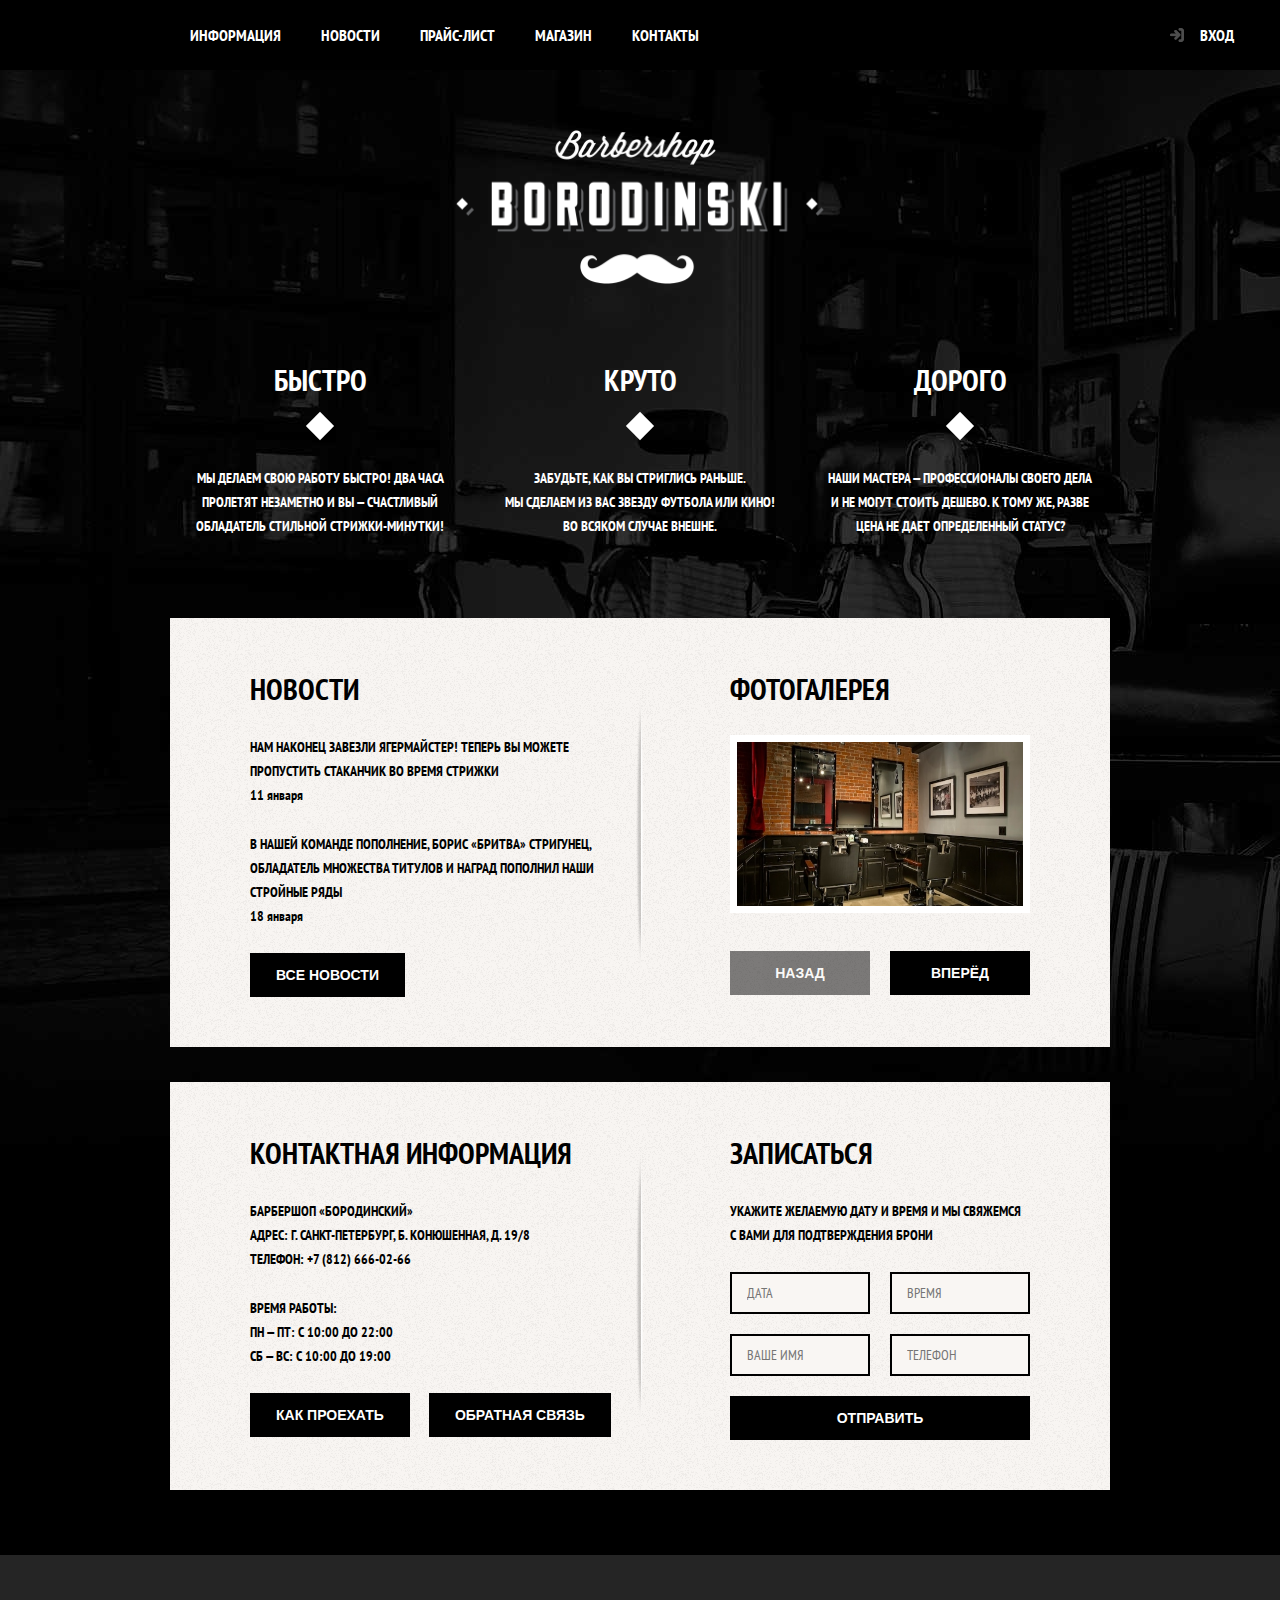
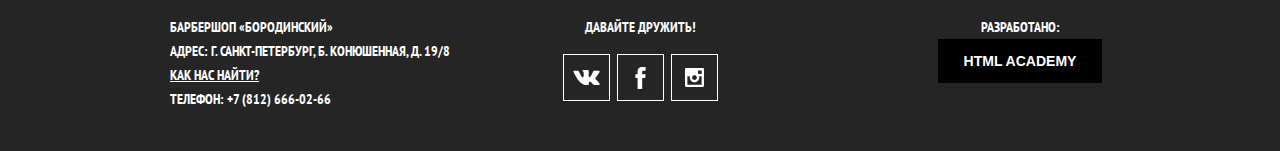
<file: index.html>
<!DOCTYPE html>
<html lang="ru">
  <head>
    <meta charset="utf-8">
    <link rel="stylesheet" href="css/style.css">
    <link rel="stylesheet" href="css/fotorama.css">
    <link rel="stylesheet" href="https://cdnjs.cloudflare.com/ajax/libs/animate.css/4.1.1/animate.min.css">
    <link rel="preconnect" href="https://fonts.googleapis.com">
    <link rel="preconnect" href="https://fonts.gstatic.com" crossorigin>
    <link href="https://fonts.googleapis.com/css2?family=PT+Sans+Narrow:wght@400;700&display=swap" rel="stylesheet">
    <title>Барбершоп «Бородинский»</title>
  </head>
  <body>
    <header class="main-header">
      <div class="container clearfix">
        <nav class="main-navigation">
          <ul>
            <li>
              <a href="/info.html">Информация</a>
            </li>
            <li>
              <a href="/news.html">Новости</a>
            </li>
            <li>
              <a href="price.html">Прайс-лист</a>
            </li>
            <li>
              <a href="catalog.html">Магазин</a>
            </li>
            <li>
              <a href="/contacts.html">Контакты</a>
            </li>
          </ul>
        </nav>
        <div class="user-block">
          <a class="login" href="#">Вход</a>
        </div>
      </div>
    </header>
    <main class="container">
      <div class="index-logo">
        <img src="img/index-logo.png" width="368" height="204" alt="Барбершоп «Бородинский»">
      </div>
      <section class="features clearfix">
        <div class="features-item">
          <b class="features-name">Быстро</b>
          <p>Мы делаем свою работу быстро! Два часа пролетят незаметно и вы — счастливый обладатель стильной стрижки-минутки!</p>
        </div>
        <div class="features-item">
          <b class="features-name">Круто</b>
          <p>Забудьте, как вы стриглись раньше. Мы сделаем из вас звезду футбола или кино! Во всяком случае внешне.</p>
        </div>
        <div class="features-item">
          <b class="features-name">Дорого</b>
          <p>Наши мастера — профессионалы своего дела и не могут стоить дешево. К тому же, разве цена не дает определенный статус?</p>
        </div>
      </section>
      <div class="index-content clearfix">
        <div class="index-content-left">
          <h2 class="index-content-title">Новости</h2>
          <ul class="news-preview">
            <li>
              <p>Нам наконец завезли Ягермайстер! Теперь вы можете пропустить стаканчик во время стрижки</p>
              <time datetime="2016-01-11">11 января</time>
            </li>
            <li>
              <p>В нашей команде пополнение, Борис «Бритва» Стригунец, обладатель множества титулов и наград пополнил наши стройные ряды</p>
              <time datetime="2016-01-18">18 января</time>
            </li>
          </ul>
          <a class="btn" href="/news.html">Все новости</a>
        </div>
        <div class="index-content-right">
          <h2 class="index-content-title">Фотогалерея</h2>
          <div class="gallery">
            <figure class="gallery-content">
              <a href="#"><img src="/img/studio.jpg" width="286" height="164" alt=""></a>
              <a href="#"><img src="/img/pechenka_settings_big_v2.png" width="286" height="164" alt=""></a>
              <a href="#"><img src="/img/sofa.jpg" width="286" height="164" alt=""></a>
              <a href="#"><img src="/img/zzzz.jpg" width="286" height="164" alt=""></a>
            </figure>
            <!-- кнопки добавляются с помощью JS-->
          </div>
        </div>
      </div>
      <div class="index-content clearfix">
        <div class="index-content-left">
          <h2 class="index-content-title">Контактная информация</h2>
          <p>
            Барбершоп «Бородинский»<br>
            Адрес: г. Санкт-Петербург, Б. Конюшенная, д. 19/8<br>
            Телефон: +7 (812) 666-02-66
          </p>
          <p>
            Время работы:<br>
            пн — пт: с 10:00 до 22:00<br>
            сб — вс: с 10:00 до 19:00
          </p>
          <a class="btn js-open-map" href="#">Как проехать</a>
          <a class="btn" href="#">Обратная связь</a>
        </div>
        <div class="index-content-right">
          <h2 class="index-content-title">Записаться</h2>
          <p>Укажите желаемую дату и время и мы свяжемся с вами для подтверждения брони</p>
          <form class="appointment-form" action="https://echo.htmlacademy.ru" method="post">
            <input type="text" name="date" value="" placeholder="Дата">
            <input type="text" name="time" value="" placeholder="Время">
            <input type="text" name="name" value="" placeholder="Ваше имя">
            <input type="tel" name="phone" value="" placeholder="Телефон">
            <button class="btn" type="submit">Отправить</button>
          </form>
        </div>
      </div>
    </main>
    <footer class="main-footer">
      <div class="container clearfix">
         <section class="footer-contacts">
          Барбершоп «Бородинский»<br>
          Адрес: г. Санкт-Петербург, Б. Конюшенная, д. 19/8<br>
          <a href="https://maps.app.goo.gl/YSiiafoPaAowYmoL7" target="_blank">Как нас найти?</a><br>
          Телефон: +7 (812) 666-02-66
        </section>
        <section class="footer-social">
          <p><b>Давайте дружить!</b></p>
          <a class="social-btn social-btn-vk" href="https://vk.com/borodinskiy_vlg" target="_blank">Вконтакте</a>
          <a class="social-btn social-btn-fb" href="https://www.facebook.com/" target="_blank">Фейсбук</a>
          <a class="social-btn social-btn-inst" href="https://www.instagram.com/" target="_blank">Инстаграм</a>
        </section>
        <section class="footer-copyright">
          <b>Разработано:</b>
          <a class="btn" href="https://htmlacademy.ru">HTML Academy</a>
        </section>
      </div>
    </footer>
    <div class="modal-content">
      <button class="modal-content-close" type="button" title="Закрыть">Закрыть</button>
      <h2 class="modal-content-title">Личный кабинет</h2>
      <p>Введите свой логин и пароль.</p>
      <form class="login-form" action="https://echo.htmlacademy.ru" method="post">
        <input class="icon-user" type="text" name="login" placeholder="Логин">
        <input class="icon-password" type="password"  name="password" placeholder="Пароль">
        <label class="login-checkbox">
          <input type="checkbox" name="remember">
          <span class="checkbox-indicator"></span>
          Запомните меня
        </label>
        <a class="restore" href="#">Я забыл пароль!</a>
        <button class="btn" type="submit">Войти</button>
      </form>
    </div>
    <div class="modal-content-map">
      <button class="modal-content-close" type="button" title="Закрыть">Закрыть</button>
      <iframe src="https://www.google.com/maps/embed?pb=!1m18!1m12!1m3!1d1998.6036257198502!2d30.320472477838514!3d59.93871916209304!2m3!1f0!2f0!3f0!3m2!1i1024!2i768!4f13.1!3m3!1m2!1s0x4696310fca145cc1%3A0x42b32648d8238007!2z0JHQvtC70YzRiNCw0Y8g0JrQvtC90Y7RiNC10L3QvdCw0Y8g0YPQuy4sIDE5LzgsINCh0LDQvdC60YIt0J_QtdGC0LXRgNCx0YPRgNCzLCDQoNC-0YHRgdC40Y8sIDE5MTE4Ng!5e0!3m2!1sru!2sby!4v1704394586984!5m2!1sru!2sby" width="766" height="561" style="border:0;" allowfullscreen="" loading="lazy" referrerpolicy="no-referrer-when-downgrade"></iframe>
      <div id="yandex-map"></div>
    </div>
    <div class="modal-overlay"></div>
    <script src="/js/jquery.js"></script>
    <script src="/js/form.js"></script>
    <script src="/js/map.js"></script>
    <script src="/js/fotorama.js"></script>
    <script src="/js/fotogallery.js"></script>
  </body>
</html>
</file>
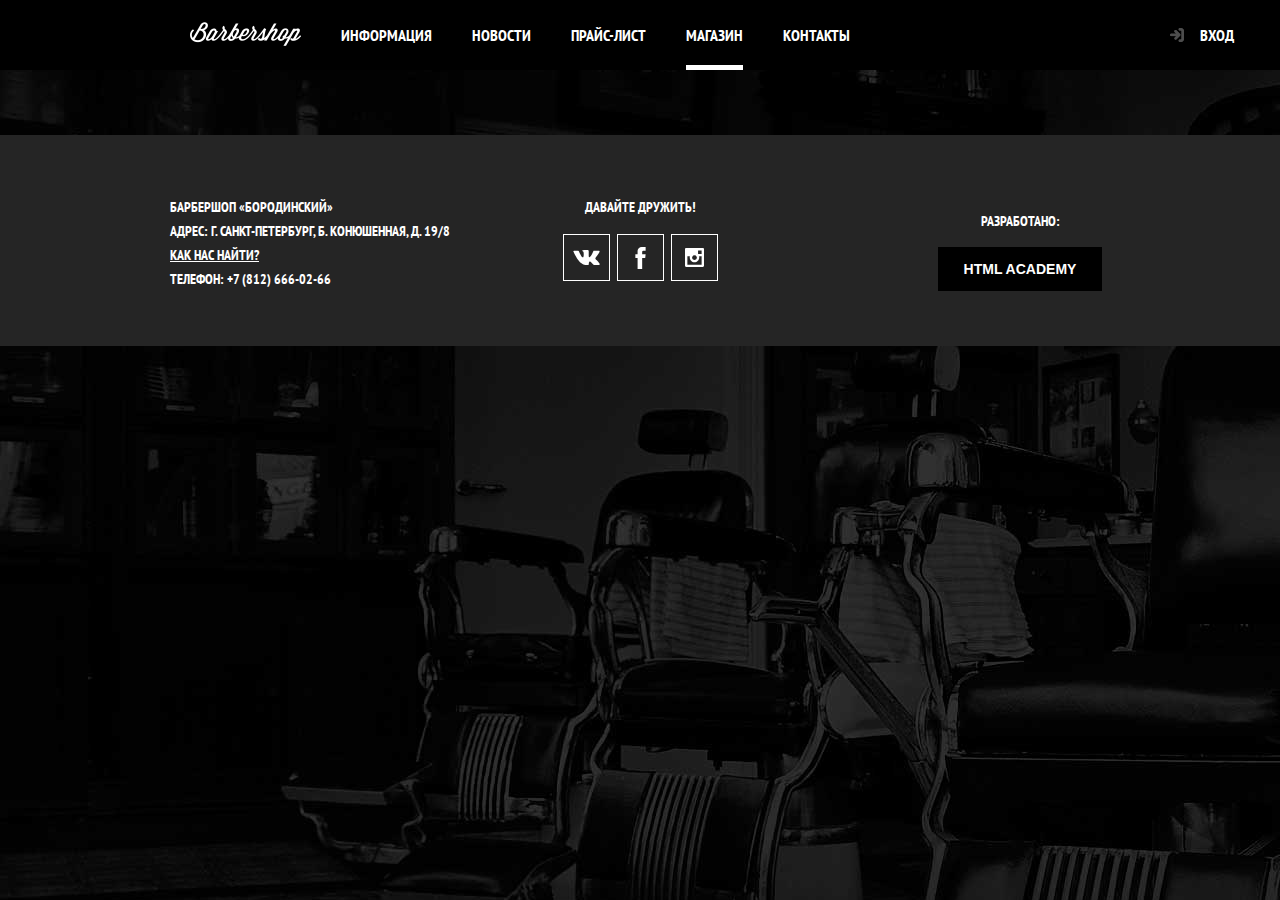
<file: catalog.html>
<!DOCTYPE html>
<html lang="ru">
  <head>
    <meta charset="utf-8">
    <link rel="stylesheet" href="css/style.css">
    <link rel="preconnect" href="https://fonts.googleapis.com">
    <link rel="preconnect" href="https://fonts.gstatic.com" crossorigin>
    <link href="https://fonts.googleapis.com/css2?family=PT+Sans+Narrow:wght@400;700&display=swap" rel="stylesheet">
    <title>Барбершоп «Бородинский»</title>
  </head>
  <body>
    <header class="main-header">
      <div class="container clearfix">
        <nav class="main-navigation">
            <a class="logo-inner" href="index.html">
                <img src="img/logo.png" width="111" height="24" alt="Барбершоп «Бородинский»">
            </a>
          <ul>
            <li>
              <a href="/info.html">Информация</a>
            </li>
            <li>
              <a href="/news.html">Новости</a>
            </li>
            <li>
              <a href="price.html">Прайс-лист</a>
            </li>
            <li class="active">
              <a>Магазин</a>
            </li>
            <li>
              <a href="/contacts.html">Контакты</a>
            </li>
          </ul>
        </nav>
        <div class="user-block">
          <a class="login" href="#">Вход</a>
        </div>
      </div>
    </header>
    <footer class="main-footer">
        <div class="container clearfix">
          <section class="footer-contacts">
            Барбершоп «Бородинский»<br>
            Адрес: г. Санкт-Петербург, Б. Конюшенная, д. 19/8<br>
            <a href="https://maps.app.goo.gl/YSiiafoPaAowYmoL7" target="_blank">Как нас найти?</a><br>
            Телефон: +7 (812) 666-02-66
          </section>
          <section class="footer-social">
            <p>Давайте дружить!</p>
            <a class="social-btn social-btn-vk" href="https://vk.com/borodinskiy_vlg" target="_blank">Вконтакте</a>
            <a class="social-btn social-btn-fb" href="https://www.facebook.com/" target="_blank">Фейсбук</a>
            <a class="social-btn social-btn-inst" href="https://www.instagram.com/" target="_blank">Инстаграм</a>
          </section>
          <section class="footer-copyright">
            <p>Разработано:</p>
            <a class="btn" href="https://htmlacademy.ru">HTML Academy</a>
          </section>
        </div>
    </footer>
    <div class="modal-content">
      <button class="modal-content-close" type="button" title="Закрыть">Закрыть</button>
      <h2 class="modal-content-title">Личный кабинет</h2>
      <p>Введите свой логин и пароль.</p>
      <form class="login-form" action="https://echo.htmlacademy.ru" method="post">
        <input class="icon-user" type="text" name="login" placeholder="Логин">
        <input class="icon-password" type="password"  name="password" placeholder="Пароль">
        <label class="login-checkbox">
          <input type="checkbox" name="remember">
          <span class="checkbox-indicator"></span>
          Запомните меня
        </label>
        <a class="restore" href="#">Я забыл пароль!</a>
        <button class="btn" type="submit">Войти</button>
      </form>
    </div>
    <div class="modal-overlay"></div>
    <script src="/js/form.js"></script>
  </body>
</html>
</file>
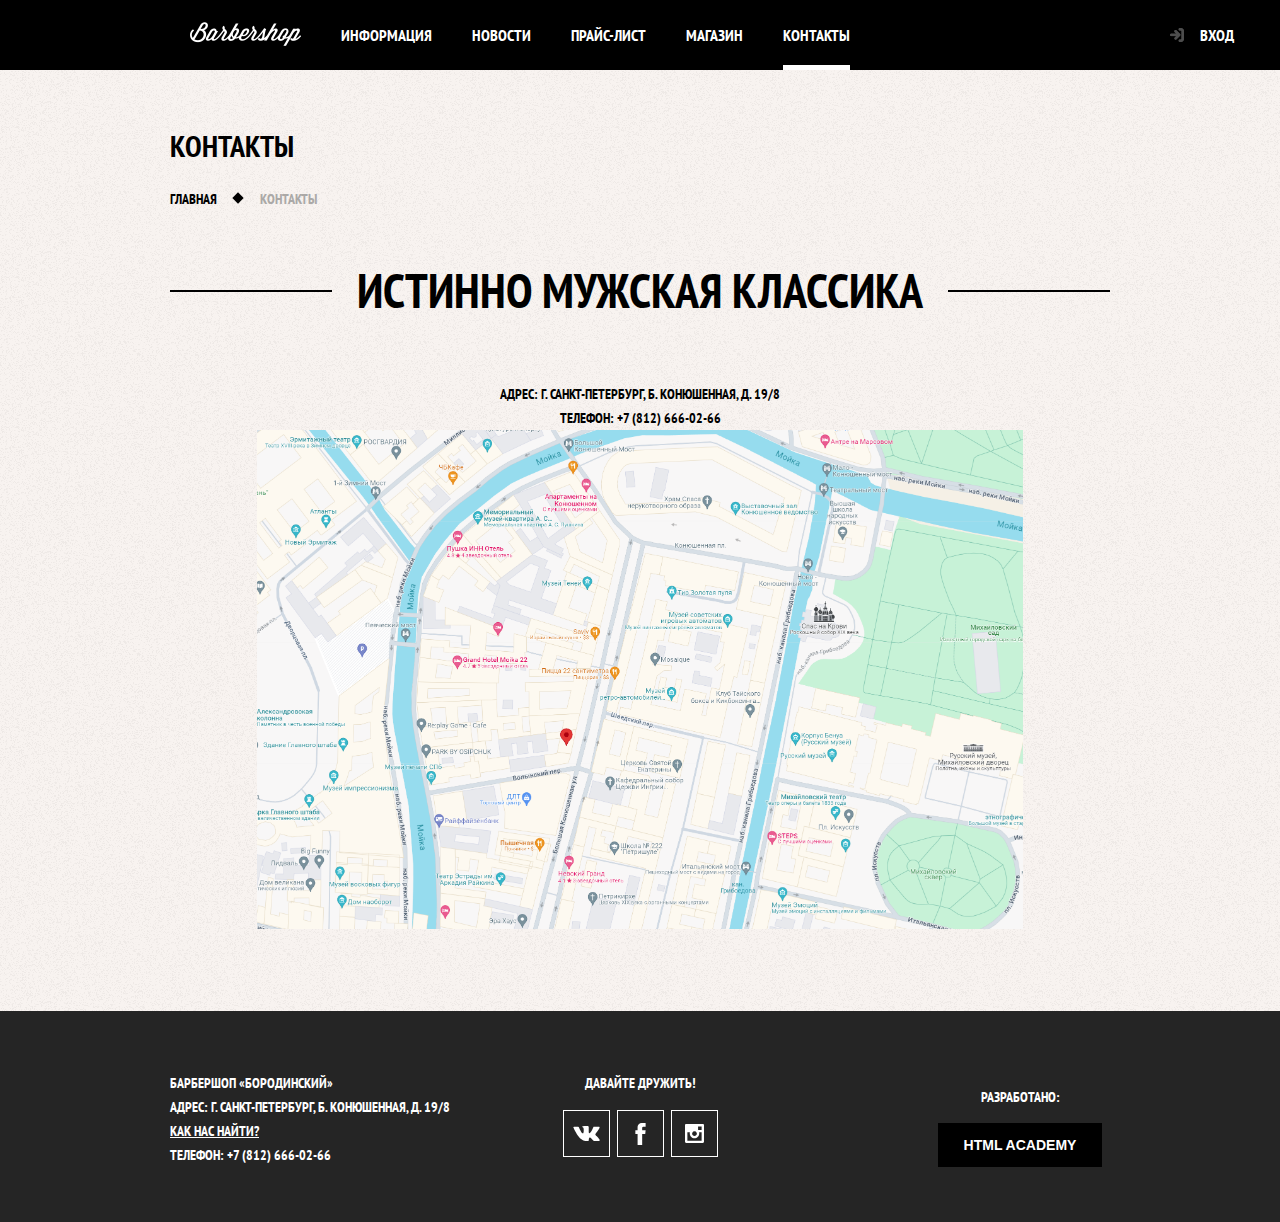
<file: contacts.html>
<!DOCTYPE html>
<html lang="ru">
  <head>
    <meta charset="utf-8">
    <link rel="stylesheet" href="css/style.css">
    <link rel="preconnect" href="https://fonts.googleapis.com">
    <link rel="preconnect" href="https://fonts.gstatic.com" crossorigin>
    <link href="https://fonts.googleapis.com/css2?family=PT+Sans+Narrow:wght@400;700&display=swap" rel="stylesheet">
    <title>Барбершоп «Бородинский»</title>
  </head>
  <body class="inner-page">
    <header class="main-header">
      <div class="container clearfix">
        <nav class="main-navigation">
            <a class="logo-inner" href="index.html">
                <img src="img/logo.png" width="111" height="24" alt="Барбершоп «Бородинский»">
            </a>
          <ul>
            <li>
              <a href="/info.html">Информация</a>
            </li>
            <li>
              <a href="/news.html">Новости</a>
            </li>
            <li>
              <a href="/price.html">Прайс-лист</a>
            </li>
            <li>
              <a href="catalog.html">Магазин</a>
            </li>
            <li class="active">
              <a>Контакты</a>
            </li>
          </ul>
        </nav>
        <div class="user-block">
          <a class="login" href="#">Вход</a>
        </div>
      </div>
    </header>
    <main class="container">
        <div class="inner-page-title">
          <h1>Контакты</h1>
          <ul class="breadcrumbs">
            <li>
              <a href="index.html">Главная</a>
            </li>
            <li class="current">Контакты</li>
          </ul>
        </div>
        <div class="inner-content">
          <div class="big-heading">
            <h2>Истинно мужская классика</h2>
          </div>
          <p class="aligncenter">Адрес: г. Санкт-Петербург, Б. Конюшенная, д. 19/8 <br>
             Телефон: +7 (812) 666-02-66 <br>
             <img class="scale-map" src="/img/map.png" width="766" height="560"></p>
          </p>  
        </div>
    </main>
    <footer class="main-footer">
        <div class="container clearfix">
        <section class="footer-contacts">
            Барбершоп «Бородинский»<br>
            Адрес: г. Санкт-Петербург, Б. Конюшенная, д. 19/8<br>
            <a href="https://maps.app.goo.gl/YSiiafoPaAowYmoL7" target="_blank">Как нас найти?</a><br>
            Телефон: +7 (812) 666-02-66
        </section>
        <section class="footer-social">
            <p>Давайте дружить!</p>
            <a class="social-btn social-btn-vk" href="https://vk.com/borodinskiy_vlg" target="_blank">Вконтакте</a>
            <a class="social-btn social-btn-fb" href="https://www.facebook.com/" target="_blank">Фейсбук</a>
            <a class="social-btn social-btn-inst" href="https://www.instagram.com/" target="_blank">Инстаграм</a>
        </section>
        <section class="footer-copyright">
            <p>Разработано:</p>
            <a class="btn" href="https://htmlacademy.ru">HTML Academy</a>
        </section>
        </div>
    </footer>
    <div class="modal-content">
      <button class="modal-content-close" type="button" title="Закрыть">Закрыть</button>
      <h2 class="modal-content-title">Личный кабинет</h2>
      <p>Введите свой логин и пароль.</p>
      <form class="login-form" action="https://echo.htmlacademy.ru" method="post">
        <input class="icon-user" type="text" name="login" placeholder="Логин">
        <input class="icon-password" type="password"  name="password" placeholder="Пароль">
        <label class="login-checkbox">
          <input type="checkbox" name="remember">
          <span class="checkbox-indicator"></span>
          Запомните меня
        </label>
        <a class="restore" href="#">Я забыл пароль!</a>
        <button class="btn" type="submit">Войти</button>
      </form>
    </div>
    </div>
    <div class="modal-overlay"></div>
    <script src="/js/form.js"></script>
  </body>
</html>
</file>
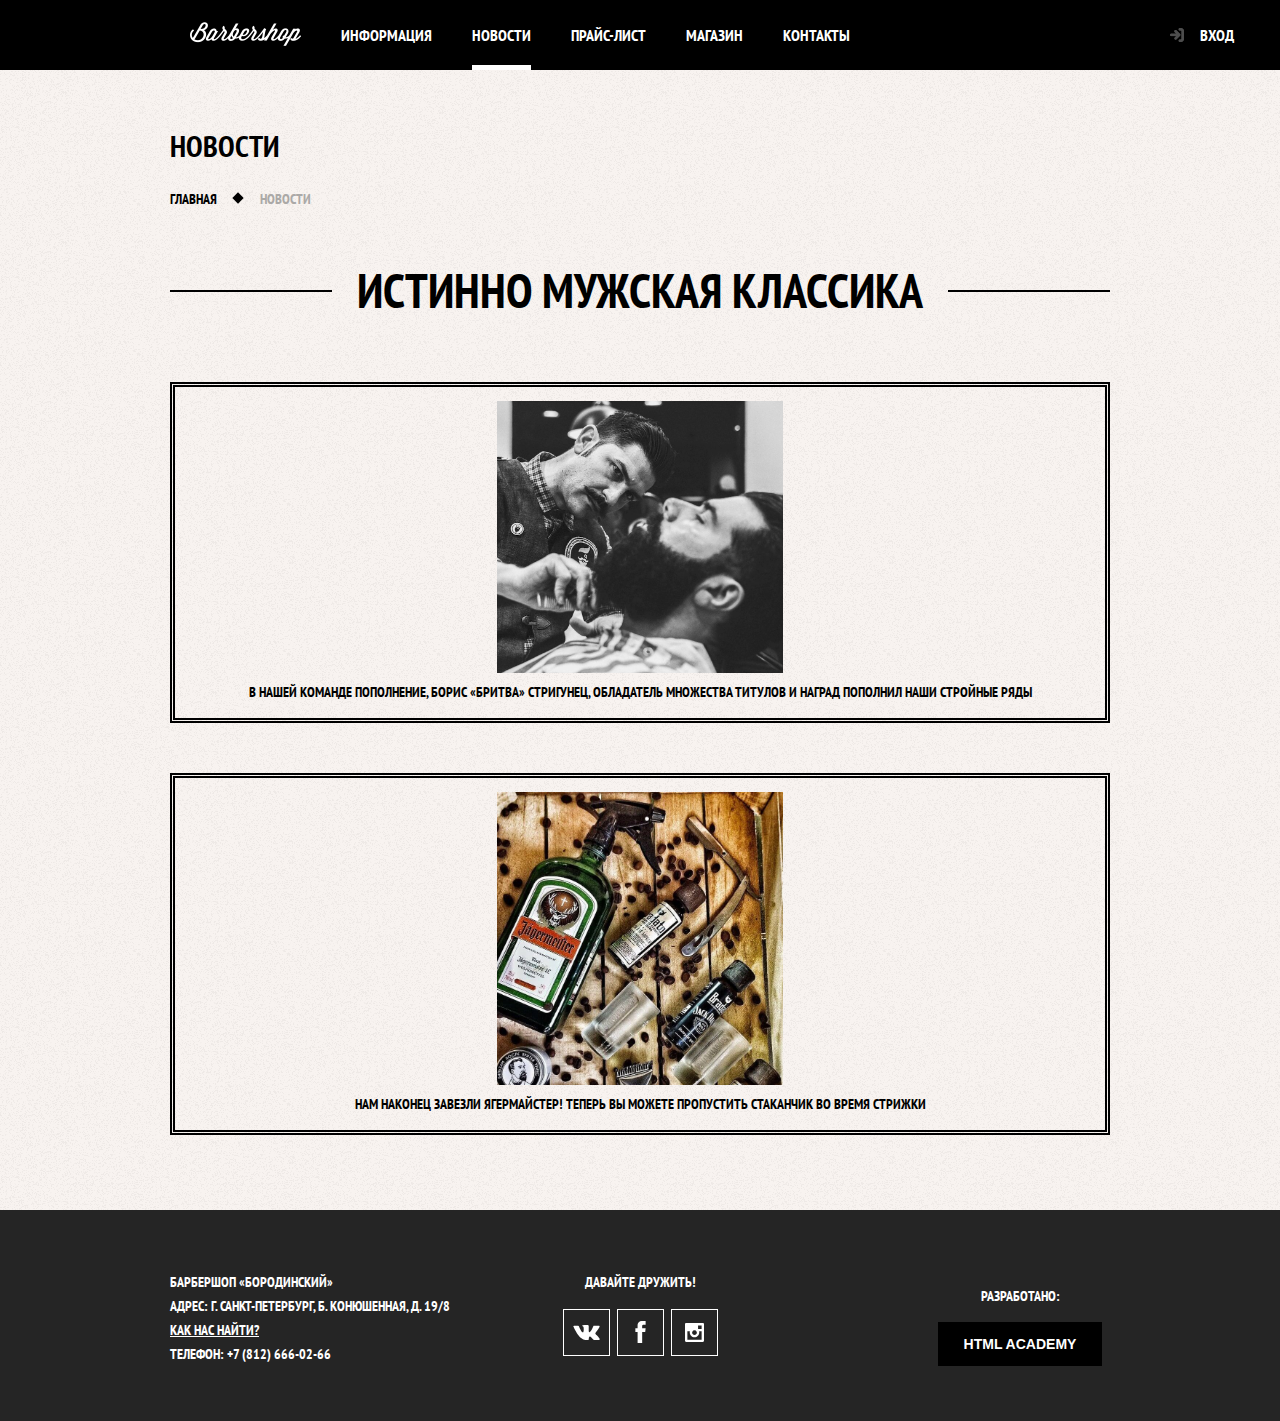
<file: news.html>
<!DOCTYPE html>
<html lang="ru">
  <head>
    <meta charset="utf-8">
    <link rel="stylesheet" href="css/style.css">
    <link rel="preconnect" href="https://fonts.googleapis.com">
    <link rel="preconnect" href="https://fonts.gstatic.com" crossorigin>
    <link href="https://fonts.googleapis.com/css2?family=PT+Sans+Narrow:wght@400;700&display=swap" rel="stylesheet">
    <title>Барбершоп «Бородинский»</title>
  </head>
  <body class="inner-page">
    <header class="main-header">
      <div class="container clearfix">
        <nav class="main-navigation">
            <a class="logo-inner" href="index.html">
                <img src="img/logo.png" width="111" height="24" alt="Барбершоп «Бородинский»">
            </a>
          <ul>
            <li>
              <a href="/info.html">Информация</a>
            </li>
            <li class="active">
              <a>Новости</a>
            </li>
            <li>
              <a href="/price.html">Прайс-лист</a>
            </li>
            <li>
              <a href="catalog.html">Магазин</a>
            </li>
            <li>
              <a href="/contacts.html">Контакты</a>
            </li>
          </ul>
        </nav>
        <div class="user-block">
          <a class="login" href="#">Вход</a>
        </div>
      </div>
    </header>
    <main class="container">
        <div class="inner-page-title">
          <h1>Новости</h1>
          <ul class="breadcrumbs">
            <li>
              <a href="index.html">Главная</a>
            </li>
            <li class="current">Новости</li>
          </ul>
        </div>
        <div class="inner-content">
          <div class="big-heading">
            <h2>Истинно мужская классика</h2>
          </div>
          <div class="inner-columns clearfix">
            <li class="news-list">
                <p> 
                  <img src="/img/blog-izvestnye-barbery-prevyu.jpg" width="286" height="164" alt="">
                  <br>
                  В НАШЕЙ КОМАНДЕ ПОПОЛНЕНИЕ, БОРИС «БРИТВА» СТРИГУНЕЦ, ОБЛАДАТЕЛЬ МНОЖЕСТВА ТИТУЛОВ И НАГРАД ПОПОЛНИЛ НАШИ СТРОЙНЫЕ РЯДЫ
                </p>
            </li>
            <li class="news-list">
                <p> 
                  <img src="/img/j.jpg" width="286" height="164" alt="">
                  <br>
                  НАМ НАКОНЕЦ ЗАВЕЗЛИ ЯГЕРМАЙСТЕР! ТЕПЕРЬ ВЫ МОЖЕТЕ ПРОПУСТИТЬ СТАКАНЧИК ВО ВРЕМЯ СТРИЖКИ
                </p>
            </li>
          </div>
        </div>
    </main>
    <footer class="main-footer">
        <div class="container clearfix">
        <section class="footer-contacts">
            Барбершоп «Бородинский»<br>
            Адрес: г. Санкт-Петербург, Б. Конюшенная, д. 19/8<br>
            <a href="https://maps.app.goo.gl/YSiiafoPaAowYmoL7" target="_blank">Как нас найти?</a><br>
            Телефон: +7 (812) 666-02-66
        </section>
        <section class="footer-social">
            <p>Давайте дружить!</p>
            <a class="social-btn social-btn-vk" href="https://vk.com/borodinskiy_vlg" target="_blank">Вконтакте</a>
            <a class="social-btn social-btn-fb" href="https://www.facebook.com/" target="_blank">Фейсбук</a>
            <a class="social-btn social-btn-inst" href="https://www.instagram.com/" target="_blank">Инстаграм</a>
        </section>
        <section class="footer-copyright">
            <p>Разработано:</p>
            <a class="btn" href="https://htmlacademy.ru">HTML Academy</a>
        </section>
        </div>
    </footer>
    <div class="modal-content">
      <button class="modal-content-close" type="button" title="Закрыть">Закрыть</button>
      <h2 class="modal-content-title">Личный кабинет</h2>
      <p>Введите свой логин и пароль.</p>
      <form class="login-form" action="https://echo.htmlacademy.ru" method="post">
        <input class="icon-user" type="text" name="login" placeholder="Логин">
        <input class="icon-password" type="password"  name="password" placeholder="Пароль">
        <label class="login-checkbox">
          <input type="checkbox" name="remember">
          <span class="checkbox-indicator"></span>
          Запомните меня
        </label>
        <a class="restore" href="#">Я забыл пароль!</a>
        <button class="btn" type="submit">Войти</button>
      </form>
    </div>
    </div>
    <div class="modal-overlay"></div>
    <script src="/js/form.js"></script>
  </body>
</html>
</file>
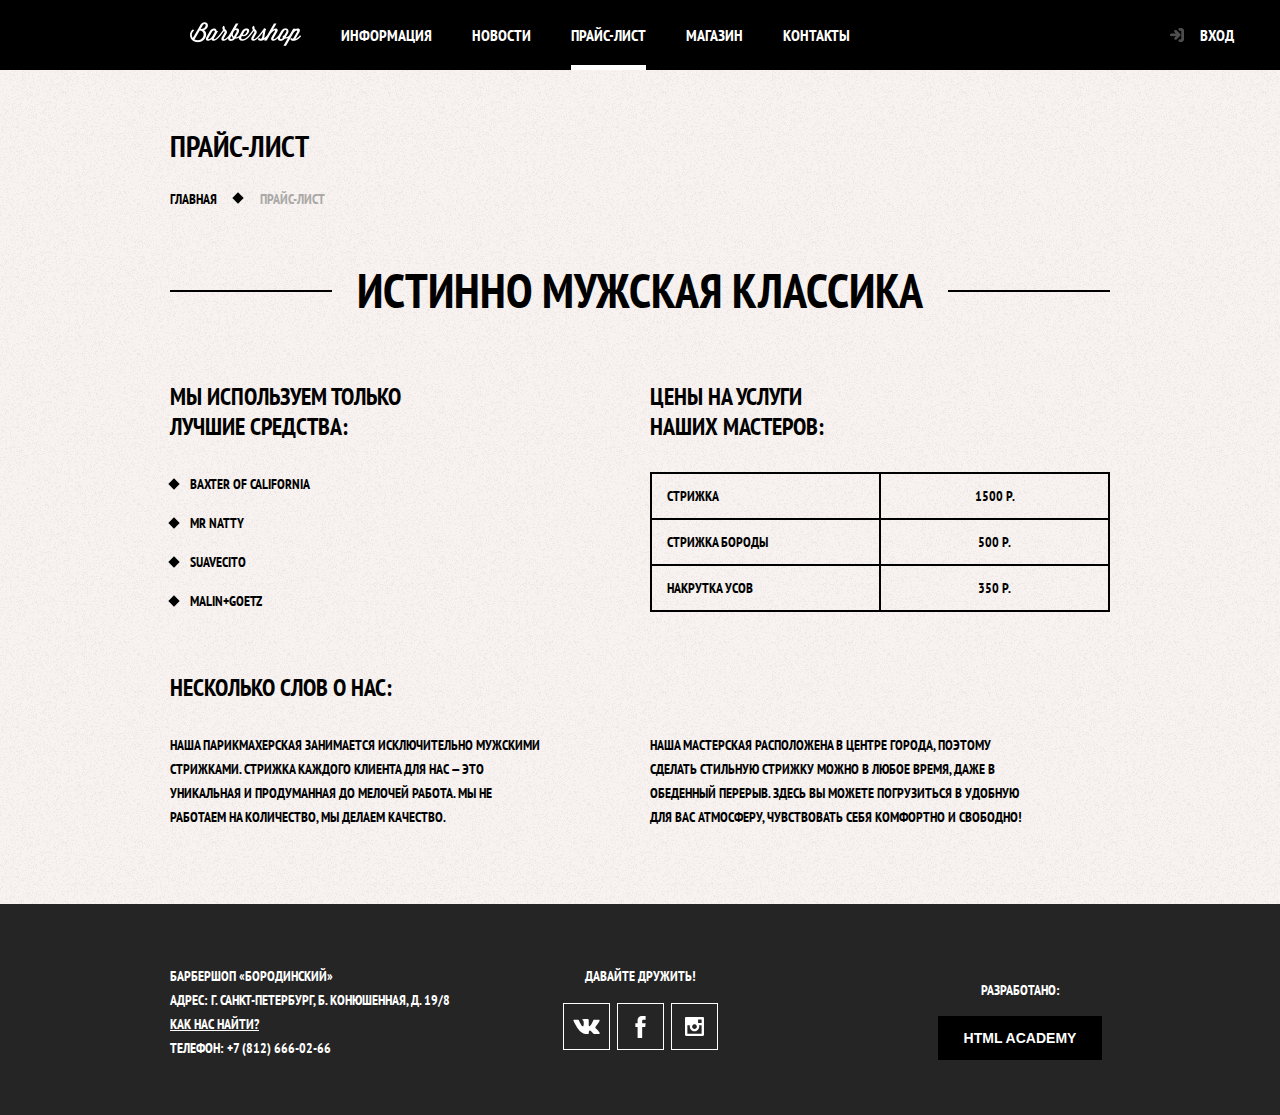
<file: price.html>
<!DOCTYPE html>
<html lang="ru">
  <head>
    <meta charset="utf-8">
    <link rel="stylesheet" href="css/style.css">
    <link rel="preconnect" href="https://fonts.googleapis.com">
    <link rel="preconnect" href="https://fonts.gstatic.com" crossorigin>
    <link href="https://fonts.googleapis.com/css2?family=PT+Sans+Narrow:wght@400;700&display=swap" rel="stylesheet">
    <title>Барбершоп «Бородинский»</title>
  </head>
  <body class="inner-page">
    <header class="main-header">
      <div class="container clearfix">
        <nav class="main-navigation">
            <a class="logo-inner" href="index.html">
                <img src="img/logo.png" width="111" height="24" alt="Барбершоп «Бородинский»">
            </a>
          <ul>
            <li>
              <a href="/info.html">Информация</a>
            </li>
            <li>
              <a href="/news.html">Новости</a>
            </li>
            <li class="active">
              <a>Прайс-лист</a>
            </li>
            <li>
              <a href="catalog.html">Магазин</a>
            </li>
            <li>
              <a href="/contacts.html">Контакты</a>
            </li>
          </ul>
        </nav>
        <div class="user-block">
          <a class="login" href="#">Вход</a>
        </div>
      </div>
    </header>
    <main class="container">
        <div class="inner-page-title">
          <h1>Прайс-лист</h1>
          <ul class="breadcrumbs">
            <li>
              <a href="index.html">Главная</a>
            </li>
            <li class="current">Прайс-лист</li>
          </ul>
        </div>
        <div class="inner-content">
          <div class="big-heading">
            <h2>Истинно мужская классика</h2>
          </div>
          <div class="inner-columns clearfix">
            <div class="inner-column-left">
              <h2>Мы используем только<br> лучшие средства:</h2>
              <ul class="custom-list-1">
                <li>Baxter of California</li>
                <li>Mr Natty</li>
                <li>Suavecito</li>
                <li>Malin+Goetz</li>
              </ul>
            </div>
            <div class="inner-column-right">
              <h2>Цены на услуги<br> наших мастеров:</h2>
              <table class="prices-table">
                <tr>
                  <td>Стрижка</td>
                  <td>1500 р.</td>
                </tr>
                <tr>
                  <td>Стрижка бороды</td>
                  <td>500 р.</td>
                </tr>
                <tr>
                  <td>Накрутка усов</td>
                  <td>350 р.</td>
                </tr>
              </table>
            </div>
          </div>
          <div class="inner-columns clearfix">
            <h2>Несколько слов о нас:</h2>
            <div class="inner-column-left">
              <p class="short-text">Наша парикмахерская занимается исключительно мужскими стрижками. Стрижка каждого клиента для нас — это уникальная и продуманная до мелочей работа. Мы не работаем на количество, мы делаем качество.</p>
            </div>
            <div class="inner-column-right">
              <p class="short-text">Наша мастерская расположена в центре города, поэтому сделать стильную стрижку можно в любое время, даже в обеденный перерыв. Здесь вы можете погрузиться в удобную для вас атмосферу, чувствовать себя комфортно и свободно!</p>
            </div>
          </div>
        </div>
    </main>
    <footer class="main-footer">
        <div class="container clearfix">
        <section class="footer-contacts">
            Барбершоп «Бородинский»<br>
            Адрес: г. Санкт-Петербург, Б. Конюшенная, д. 19/8<br>
            <a href="https://maps.app.goo.gl/YSiiafoPaAowYmoL7" target="_blank">Как нас найти?</a><br>
            Телефон: +7 (812) 666-02-66
        </section>
        <section class="footer-social">
            <p>Давайте дружить!</p>
            <a class="social-btn social-btn-vk" href="https://vk.com/borodinskiy_vlg" target="_blank">Вконтакте</a>
            <a class="social-btn social-btn-fb" href="https://www.facebook.com/" target="_blank">Фейсбук</a>
            <a class="social-btn social-btn-inst" href="https://www.instagram.com/" target="_blank">Инстаграм</a>
        </section>
        <section class="footer-copyright">
            <p>Разработано:</p>
            <a class="btn" href="https://htmlacademy.ru">HTML Academy</a>
        </section>
        </div>
    </footer>
    <div class="modal-content">
      <button class="modal-content-close" type="button" title="Закрыть">Закрыть</button>
      <h2 class="modal-content-title">Личный кабинет</h2>
      <p>Введите свой логин и пароль.</p>
      <form class="login-form" action="https://echo.htmlacademy.ru" method="post">
        <input class="icon-user" type="text" name="login" placeholder="Логин">
        <input class="icon-password" type="password"  name="password" placeholder="Пароль">
        <label class="login-checkbox">
          <input type="checkbox" name="remember">
          <span class="checkbox-indicator"></span>
          Запомните меня
        </label>
        <a class="restore" href="#">Я забыл пароль!</a>
        <button class="btn" type="submit">Войти</button>
      </form>
    </div>
    </div>
    <div class="modal-overlay"></div>
    <script src="/js/form.js"></script>
  </body>
</html>
</file>
<file: css/style.css>
html,
body {
  min-width: 960px;
  margin: 0;
  padding: 0;
  background-color: black;
  background-image: url(/img/bg2.jpg);
  font-weight: 700;
  font-size: 14px;
  line-height: 24px;
  font-family: "PT Sans Narrow", "Arial", sans-serif;
  text-transform: uppercase;
}

/* Адаптация под разные экраны */
/* @media screen and (min-width: 1200px) {
}

@media screen and (min-width: 998px) {
}

@media screen and (min-width: 768px) {
}

@media screen and (min-width: 576px) {
} */

img {
  max-width: 100%;
  height: auto;
}

.aligncenter {
  text-align: center;
}

/* Увеличение фото и изменение из ч/б в цветное при наведении курсора */

.info-color-foto {
  text-align: center;
  transition: filter .7s ease-in-out;
  -webkit-filter: grayscale(99%); 
  filter: grayscale(99%); 
}

.info-color-foto:hover {
  -webkit-filter: grayscale(0%); 
  filter: grayscale(0%); 
  transform: scale(1.016)
}

/* Увеличение карты при наведении курсора в контактах */

.scale-map {
  transition: 1s;        /* Время эффекта */
 }
 .scale-map:hover {
  transform: scale(1.3); /* Увеличиваем масштаб */
 }

.inner-page {
  color: #000000;
  background: #f8f3f0 url(/img/noize.png) repeat;
}


.clearfix::after {
  content: "";

  display: table;
  clear: both;
}

.container {
  width: 940px;
  margin: 0 auto;
  padding: 0 10px;
}

.main-header {
  margin-bottom: 60px;
  color: white;
  background-color: black;
}

.inner-page .main-header {
  margin-bottom: 55px;
}

.main-navigation {
  float: left;
  width: 980px;
  min-height: 70px;
}

.main-navigation ul { 
  margin: 0;
  padding: 0;
  list-style: none;
  font-size: 0;
}

.main-navigation li { 
  display: inline-block;
  vertical-align: top;
  font-size: 16px;
  line-height: 20px;
}

.main-navigation a { 
  display: block;
  padding: 25px 20px;
  color: #ffffff;
  text-decoration: none;
}

.main-navigation a:hover {
  background: #242424;
} 

.main-navigation .active {
  position: relative;
  background-color: none;
}

.main-navigation .active a:hover{
  background: none;
}

.main-navigation .active::after {
  content: "";
  position: absolute;
  right: 20px;
  bottom: 0;
  left: 20px;
  height: 5px;
  background-color: #ffffff;
}

.main-navigation .active span {
  display: block;
  padding: 25px 20px;
}

.main-navigation .logo-inner {
  float: left;
  width: 111px;
  height: 20px;
  padding-top: 22px;
}

.main-navigation .logo-inner img{
  width: 111px;
  height: 24px;
}

.main-navigation .logo-inner:hover {
  background: none;
}

.user-block {
  display: flex;
  max-width: 140px;
}

.login {
  position: relative;
  display: inline-block;
  padding: 25px 20px;
  padding-left: 50px;
  font-size: 16px;
  line-height: 20px;
  vertical-align: top;
  color: #ffffff;
  text-decoration: none;
}

.login:hover {
  background-color: #242424;
}

.login::before {
  content: '';
  position: absolute;
  top: 28px;
  left: 20px;
  width: 18px;
  height: 18px;
  background: transparent url(/img/login.png) no-repeat;
  /* background-position: -1px -15px; */
  opacity: 0.3;
}

.login:hover::before {
  opacity: 1;
}

.index-logo {
  width: 368px;
  min-height: 204px;
  margin-right: auto;
  margin-left: auto;
  margin-bottom: 25px;
}

.features {
  margin-bottom: 80px;
}

.features-item {
  float: left;
  width: 300px;
  min-height: 175px;
  margin-right: 20px;
  text-align: center;
}

.features-item:last-child {
  margin-right: 0;
}

.features-name {
  position: relative;
  display: block;
  margin-bottom: 30px;
  padding-bottom: 35px;
  font-size: 30px;
  line-height: 42px;
  color: #ffffff;
}

.features-item p {
  margin: 10px;
  margin-bottom: 0;
  color: #ffffff;
}

.features-name::after {
  content: "";
  position: absolute;
  bottom: 0;
  left: 50%;
  display: block;
  width: 20px;
  height: 20px;
  margin-left: -10px;
  transform: rotate(45deg);
  background-color: #ffffff;
}

.index-content {
  margin-bottom: 35px;
  padding: 50px 80px;
  color: #000000;
  background: url(/img/column-delimiter.png) no-repeat center, #f8f5f2 url(/img/noize.png);
}

.index-content-left {
  float: left;
  width: 380px;
}

.index-content-right {
  float: right;
  width: 300px;
}

.index-content-title {
  margin: 0;
  margin-bottom: 25px;
  font-size: 30px;
  line-height: 42px;
}

.index-content p {
  margin: 0;
  margin-bottom: 25px;
}

.news-preview {
  margin: 0;
  padding: 0;
  padding-right: 35px;
  list-style: none;
}

.news-preview li {
  margin-bottom: 25px;
}

.news-preview p {
  margin-bottom: 0;
}

.news-preview time {
  text-transform: none;
}

.btn {
  display: inline-block;
  margin-right: 16px;
  padding: 10px 26px;
  font-weight: 700;
  font-size: 14px;
  line-height: 24px;
  font-family: 'PT Sans', 'Arial', sans-serif;
  vertical-align: top;
  text-align: center;
  color: #ffffff;
  text-transform: uppercase;
  text-decoration: none;
  background-color: #000000;
  border: none;
  outline: none;
  cursor: pointer
} 

.btn:hover,
.btn:active {
  background-color: #663d15;
}

.btn.disabled,
.btn:disabled {
  cursor: default;
  opacity: 0.5;
}

.btn.disabled:hover,
.btn:disabled:hover {
  background-color: #000000;
}

.gallery-content { 
  margin: 0;
}

.gallery-content img {
  width: 143px;
  height: 82px;
  margin-right: 5px;
}

.gallery-live {
  position: relative;
  height: 260px;
}

.gallery-live .gallery-content {
  height: 164px;
  margin: 0;
  background-color: #cccccc;
  border: 7px solid #ffffff;
}

.gallery-live .gallery-content a {
  position: absolute;
  top: 7px;
  left: 7px;
}

.gallery-live .gallery-content img {
  width: 286px;
  height: 164px;
}

.gallery-live .btn {
  position: absolute;
  bottom: 0;
  width: 140px;
  margin: 0;
}

.gallery-live .gallery-prev {
  left: 0;
}

.gallery-live .gallery-next {
  right: 0;
}

.js .gallery .btn {
  display: block;
}

.appointment-form input {
  float: left;
  width: 106px;
  margin-right: 20px;
  margin-bottom: 20px;
  padding: 7px 15px;
  background-color: #f9f6f3;
  border: 2px solid #000000;
  outline: none;
  font-size: inherit;
  line-height: 24px;
  font-family: "PT Sans Narrow", "Arial", sans-serif;
  color: inherit;
  text-transform: inherit;
}

.appointment-form input:focus {
  border: 2px solid #663d15;
}

.appointment-form input:nth-child(2n) {
  margin-right: 0;
}

.appointment-form .btn {
  clear: both;
  width: 100%;
}

.inner-page-title {
  margin-bottom: 55px;
}

.inner-page-title h1 {
  margin: 0;
  margin-bottom: 20px;
  padding: 0;
  font-size: 30px;
  line-height: 42px;
}

.breadcrumbs {
  margin: 0;
  padding: 0;
  list-style: none;
}

.breadcrumbs li {
  position: relative;
  display: inline;
  padding-right: 40px;
}

.breadcrumbs li::after {
  content: "";
  position: absolute;
  top: 4px;
  right: 18px;
  width: 8px;
  height: 8px;
  background-color: #000000;
  transform: rotate(45deg);
}

.breadcrumbs a {
  color: #000000;
  text-decoration: none;
}

.breadcrumbs a:hover{
  text-decoration: underline;
}

.breadcrumbs .current {
  color: #aba9a7;
}

.breadcrumbs .current::after {
  display: none;
}

/* Общие стили для контентных тегов */

.inner-content {
  margin-bottom: 75px;
}

.inner-content h2 {
  margin-top: 60px;
  margin-bottom: 30px;
  font-size: 24px;
  line-height: 30px;
}

.inner-content p {
  margin: 14px 0;
}

.inner-content table {
  border-collapse: collapse;
}

.inner-content td {
  padding: 10px 15px;
  border: 2px solid #000000;
}

/* Особые стили для контентных тегов */

.news-list {
  display: block;
  margin-top: 50px;
  border: thick double #000000;
  text-align: center;
}

.big-heading {
  margin-top: 55px;
  margin-bottom: 65px;
  text-align: center;
}

.big-heading h2 {
  position: relative;
  z-index: 2;
  display: inline;
  margin: 0;
  padding: 0 25px;
  font-size: 48px;
  line-height: 48px;
  text-align: center;
  background: #f8f3f0 url(/img/noize.png) repeat;
}

.big-heading::after {
  content: "";
  position: relative;
  top : -25px;
  z-index: 1;
  display: block;
  border-bottom: 2px solid #000000;
}

.custom-list-1 {
  margin: 14px 0;
  padding: 0;
  list-style: none;
}

.custom-list-1 li {
  position: relative;
  margin-bottom: 15px;
  padding-left: 20px;
  list-style: none;
}

.custom-list-1 li::before {
  content: "";
  position: absolute;
  top: 8px;
  left: 0;
  width: 8px;
  height: 8px;
  background-color: #000000;
  transform: rotate(45deg);
}

.prices-table {
  width: 100%;
}

.prices-table td{
  width: 50%;
}

.prices-table td:last-child {
  text-align: center;
}

.short-text {
  padding-right: 80px;
}

/* Колонки для контента */

.inner-column {
  margin: 60px 0;
}

.inner-column-left,
.inner-column-right {
  width: 460px;
}

.inner-column-left {
  float: left;
}

.inner-column-right {
  float: right;
}

.inner-column-left *:first-child,
.inner-column-right *:first-child {
  margin-top: 0;
}

.inner-column-left *:last-child,
.inner-column-right *:last-child {
  margin-bottom: 0;
}

.main-footer {
  margin-top: 65px;
  padding-top: 60px;
  padding-bottom: 40px;
  color: #ffffff;
  background: #252525
}

.footer-contacts {
  float: left;
  width: 320px;
  margin-right: 60px;
}

.footer-contacts a {
  color: #ffffff;
}

.footer-contacts a:hover {
  text-decoration: none;
}

.footer-social {
  float: left;
  width: 180px;
  text-align: center;
}

.footer-social p {
  margin: 0;
  margin-bottom: 15px;
}

.social-btn {
  display: inline-block;
  width: 45px;
  height: 45px;
  margin: 0 2px;
  background: #000000;
  font-size: 0;
  vertical-align: top;
  text-decoration: none;
  transition: 
    background-color 0.5s,
    background-position 0.5s;
}

.social-btn-vk {
  background-position: 9px -447px;
  background: #252525 url(/img/icon-vk.svg) no-repeat center;
  border: 1px solid #ffffff;
}

.social-btn-fb {
  background-position: 15px -171px;
  background: #252525 url(/img/icon-facebook.svg) no-repeat center;
  border: 1px solid #ffffff;
}

.social-btn-inst {
  background-position: 12px -313px;
  background: #252525 url(/img/icon-insta.svg) no-repeat center;
  background-size: 19px 19px;
  border: 1px solid #ffffff;
}

.social-btn-vk:hover {
  background-position: 9px -447px;
  background: #000000 url(/img/icon-vk.svg) no-repeat center;
}

.social-btn-fb:hover {
  background-position: 15px -171px;
  background: #000000 url(/img/icon-facebook.svg) no-repeat center;
}

.social-btn-inst:hover {
  background-position: 12px -313px;
  background: #000000 url(/img/icon-insta.svg) no-repeat center;
  background-size: 19px 19px;
}

.footer-copyright {
  float: right;
  width: 180px;
}

.footer-copyright {
  margin: 0;
  margin-bottom: 15px;
  text-align: center;
}

.footer-copyright .btn {
  margin-right: 0;
}

.footer-copyright .btn:hover {
  color: #000000;
  background-color: #FFFFFF;
}

/* Всплывающая форма */
/* Анимация появление всплывающей формы */
@keyframes bounce {
  0%   {
    transform: translateY(-2000px);
  }
  70%  {
    transform: translateY(30px);
  }
  90%  {
    transform: translateY(-10px);
  }
  100% {
    transform: translateY(0);
  }
}
/* Анимация некорректных данных */
@keyframes shake {
  0%, 100% {
    transform: translateX(0);
  }
  10%, 30%, 50%, 70%, 90% {
    transform: translateX(-10px);
  }
  20%, 40%, 60%, 80% {
    transform: translateX(10px);
  }
}

.modal-content {
  position: fixed;
  top: 120px;
  left: 50%;
  z-index: 20;
  width: 300px;
  margin-left: -230px;
  padding: 50px 80px;
  color: #000000;
  background: #f8f3f0 url(/img/noize.png);
  box-shadow: 0 30px 50px rgba(0, 0, 0, 0.7);
  display: none;
}

.modal-content-map {
  position: fixed;
  top: 50%;
  left: 50%;
  z-index: 20;
  width: 766px;
  height: 561px;
  margin-top: -280px;
  margin-left: -390px;
  background: #e9e5dc url(/img/map.png);
  border: 7px solid white;
  box-shadow: 0 30px 50px rgba(0, 0, 0, 0.7);
  display: none;
}


.modal-content-show {
  display: block;
  animation: bounce 0.6s;       /* Время анимации */
}

.modal-error {
  animation: shake 0.6s;
}

/* .modal-overlay {                   
  position: fixed;
  top: 0;
  left: 0;
  z-index: 10;
  width: 100%;
  height: 100%;
  background: rgba(255, 255, 255, 0.5);
} */

.modal-content-close {
  position: absolute;
  top: 0;
  right: -34px;
  width: 22px;
  height: 22px;
  font-size: 0;
  background-color: transparent;
  border: 0;
  outline: 0;
  cursor: pointer;
}

.modal-content-close::before, 
.modal-content-close::after {
  content: "";
  position: absolute;
  top: 10px;
  left: 2px;
  width: 19px;
  height: 3px;
  background-color: #d0d0d0;
  border-radius: 1px;
}

.modal-content-close::before {
  transform: rotate(45deg);
}

.modal-content-close::after {
  transform: rotate(-45deg);
}

.modal-content h2 {
  margin: 0;
  margin-bottom: 20px;
  font-size: 30px;
  line-height: 42px;
}

.modal-content p {
  margin: 0;
  margin-bottom: 14px;
}

.modal-content .login-form {
  margin-top: 30px;
  margin-bottom: 10px;
}

.login-form input[type="text"],
.login-form input[type="password"] {
  width: 241px;
  margin: 0;
  margin-bottom: 10px;
  padding: 10px 5px;
  padding-right: 46px;
  font-size: 14px;
  line-height: 24px;
  font-family: "PT Sans Narrow", "Arial", sans-serif;
  color: #000000;
  text-transform: uppercase;
  background-color: #f9f6f3;
  border: 2px solid #000000;
  outline: none;
}

.login-form input:focus {
  border-color: #663d15;
}

.login-form input.icon-user {
  background-image: url(/img/user.png);
  background-repeat: no-repeat;
  background-position: 270px center;
}

.login-form input.icon-password {
  background-image: url(/img/lock.png);
  background-repeat: no-repeat;
  background-position: 270px center;
}

.login-form .restore {
  float: right;
  color: #000000;
}

.login-form .btn {
  width: 100%;
  margin-top: 15px;
}

.login-checkbox input[type="checkbox"] {
  display: none;
}

.login-checkbox {
  position: relative;
  padding-left: 30px;
  cursor: pointer;
}

.login-checkbox:hover {
  color: #663d15;
}

.login-checkbox input[type="checkbox"] +
.checkbox-indicator {
  position: absolute;
  top: -3px;
  left: 0;
  width: 17px;
  height: 17px;
  border: 2px solid #000000;
}

.login-checkbox input[type="checkbox"]:checked +
.checkbox-indicator::before,
.login-checkbox input[type="checkbox"]:checked +
.checkbox-indicator::after {
  content: "";
  position: absolute;
  top: 8px;
  left: 1px;
  width: 15px;
  height: 2px;
  background-color: #000000;
}

.login-checkbox input[type="checkbox"]:checked +
.checkbox-indicator::before {
  transform: rotate(45deg);
}

.login-checkbox input[type="checkbox"]:checked +
.checkbox-indicator::after {
  transform: rotate(-45deg);
}


/*======================================
 Системное оформление - не изменять
=======================================*/

/* body {
  padding: 3px;
}

body > *,
body > * > *,
body > * > * > * {
  position: relative;
}

body > *::before,
body > * > *::before,
body > * > * > *::before {
  display: none;
}

body > *::before {
  top: -3px;
  left: -3px;
}

body > * > *::before {
  top: -3px;
  left: -3px;
}

body > * > * > *::before {
  top: 0;
  left: 0;
}

body > * {
  background: rgba(0, 128, 0, 0.2);
  box-shadow: 0 0 0 3px green;
}

body > *::before {
  color: white;

  background: green;
}

body > * > * {
  background: rgba(255, 45, 82, 0.2);
  box-shadow: 0 0 0 3px rgb(255, 45, 82);
}

body > * > *::before {
  color: white;

  background: rgb(255, 45, 82);
}

body > * > * > * {
  background: rgba(234, 255, 45, 0.2);
  box-shadow: inset 0 0 0 2px rgb(234, 255, 45);

}

body > * > * > *::before {
  color: black;

  background: rgb(234, 255, 45);
}

.main-header::before {
  content: ".main-header";
}

.container::before {
  content: ".container";
}

.main-header .container::before {
  top: auto;
  bottom: -28px;
}

.main-navigation::before {
  content: ".main-navigation";
}

.user-block::before {
  content: ".user-block";
}

.index-logo::before {
  content: ".index-logo";
}

.features::before {
  content: ".features";
  top: -28px;
}

.features-item::before {
  content: ".features-item";
}

.index-content::before {
  content: ".index-content";
}

.index-content-left::before {
  content: ".index-content-left";
  left: auto;
  right: 0;
}

.index-content-right::before {
  content: ".index-content-right";
  left: auto;
  right: 0;
}

.main-footer::before {
  content: ".main-footer";
}

.main-footer .container::before {
  top: -28px;
}

.footer-contacts::before {
  content: ".footer-contacts";
}

.footer-social::before {
  content: ".footer-social";
}

.footer-copyright::before {
  content: ".footer-copyright";
} */
</file>
<file: css/fotorama.css>
/*!
 * Fotorama 4.6.4 | http://fotorama.io/license/
 */
.fotorama__arr:focus:after,.fotorama__fullscreen-icon:focus:after,.fotorama__html,.fotorama__img,.fotorama__nav__frame:focus .fotorama__dot:after,.fotorama__nav__frame:focus .fotorama__thumb:after,.fotorama__stage__frame,.fotorama__stage__shaft,.fotorama__video iframe{position:absolute;width:100%;height:100%;top:0;right:0;left:0;bottom:0}.fotorama--fullscreen,.fotorama__img{max-width:99999px!important;max-height:99999px!important;min-width:0!important;min-height:0!important;border-radius:0!important;box-shadow:none!important;padding:0!important}.fotorama__wrap .fotorama__grab{cursor:move;cursor:-webkit-grab;cursor:-o-grab;cursor:-ms-grab;cursor:grab}.fotorama__grabbing *{cursor:move;cursor:-webkit-grabbing;cursor:-o-grabbing;cursor:-ms-grabbing;cursor:grabbing}.fotorama__spinner{position:absolute!important;top:50%!important;left:50%!important}.fotorama__wrap--css3 .fotorama__arr,.fotorama__wrap--css3 .fotorama__fullscreen-icon,.fotorama__wrap--css3 .fotorama__nav__shaft,.fotorama__wrap--css3 .fotorama__stage__shaft,.fotorama__wrap--css3 .fotorama__thumb-border,.fotorama__wrap--css3 .fotorama__video-close,.fotorama__wrap--css3 .fotorama__video-play{-webkit-transform:translate3d(0,0,0);transform:translate3d(0,0,0)}.fotorama__caption,.fotorama__nav:after,.fotorama__nav:before,.fotorama__stage:after,.fotorama__stage:before,.fotorama__wrap--css3 .fotorama__html,.fotorama__wrap--css3 .fotorama__nav,.fotorama__wrap--css3 .fotorama__spinner,.fotorama__wrap--css3 .fotorama__stage,.fotorama__wrap--css3 .fotorama__stage .fotorama__img,.fotorama__wrap--css3 .fotorama__stage__frame{-webkit-transform:translateZ(0);transform:translateZ(0)}.fotorama__arr:focus,.fotorama__fullscreen-icon:focus,.fotorama__nav__frame{outline:0}.fotorama__arr:focus:after,.fotorama__fullscreen-icon:focus:after,.fotorama__nav__frame:focus .fotorama__dot:after,.fotorama__nav__frame:focus .fotorama__thumb:after{content:'';border-radius:inherit;background-color:rgba(0,175,234,.5)}.fotorama__wrap--video .fotorama__stage,.fotorama__wrap--video .fotorama__stage__frame--video,.fotorama__wrap--video .fotorama__stage__frame--video .fotorama__html,.fotorama__wrap--video .fotorama__stage__frame--video .fotorama__img,.fotorama__wrap--video .fotorama__stage__shaft{-webkit-transform:none!important;transform:none!important}.fotorama__wrap--css3 .fotorama__nav__shaft,.fotorama__wrap--css3 .fotorama__stage__shaft,.fotorama__wrap--css3 .fotorama__thumb-border{transition-property:-webkit-transform,width;transition-property:transform,width;transition-timing-function:cubic-bezier(0.1,0,.25,1);transition-duration:0ms}.fotorama__arr,.fotorama__fullscreen-icon,.fotorama__no-select,.fotorama__video-close,.fotorama__video-play,.fotorama__wrap{-webkit-user-select:none;-moz-user-select:none;-ms-user-select:none;user-select:none}.fotorama__select{-webkit-user-select:text;-moz-user-select:text;-ms-user-select:text;user-select:text}.fotorama__nav,.fotorama__nav__frame{margin:auto;padding:0}.fotorama__caption__wrap,.fotorama__nav__frame,.fotorama__nav__shaft{-moz-box-orient:vertical;display:inline-block;vertical-align:middle;*display:inline;*zoom:1}.fotorama__nav__frame,.fotorama__thumb-border{box-sizing:content-box}.fotorama__caption__wrap{box-sizing:border-box}.fotorama--hidden,.fotorama__load{position:absolute;left:-99999px;top:-99999px;z-index:-1}.fotorama__arr,.fotorama__fullscreen-icon,.fotorama__nav,.fotorama__nav__frame,.fotorama__nav__shaft,.fotorama__stage__frame,.fotorama__stage__shaft,.fotorama__video-close,.fotorama__video-play{-webkit-tap-highlight-color:transparent}.fotorama__arr,.fotorama__fullscreen-icon,.fotorama__video-close,.fotorama__video-play{background:url(fotorama.png) no-repeat}@media (-webkit-min-device-pixel-ratio:1.5),(min-resolution:2dppx){.fotorama__arr,.fotorama__fullscreen-icon,.fotorama__video-close,.fotorama__video-play{background:url(fotorama@2x.png) 0 0/96px 160px no-repeat}}.fotorama__thumb{background-color:#7f7f7f;background-color:rgba(127,127,127,.2)}@media print{.fotorama__arr,.fotorama__fullscreen-icon,.fotorama__thumb-border,.fotorama__video-close,.fotorama__video-play{background:none!important}}.fotorama{min-width:1px;overflow:hidden}.fotorama:not(.fotorama--unobtrusive)>*:not(:first-child){display:none}.fullscreen{width:100%!important;height:100%!important;max-width:100%!important;max-height:100%!important;margin:0!important;padding:0!important;overflow:hidden!important;background:#000}.fotorama--fullscreen{position:absolute!important;top:0!important;left:0!important;right:0!important;bottom:0!important;float:none!important;z-index:2147483647!important;background:#000;width:100%!important;height:100%!important;margin:0!important}.fotorama--fullscreen .fotorama__nav,.fotorama--fullscreen .fotorama__stage{background:#000}.fotorama__wrap{-webkit-text-size-adjust:100%;position:relative;direction:ltr;z-index:0}.fotorama__wrap--rtl .fotorama__stage__frame{direction:rtl}.fotorama__nav,.fotorama__stage{overflow:hidden;position:relative;max-width:100%}.fotorama__wrap--pan-y{-ms-touch-action:pan-y}.fotorama__wrap .fotorama__pointer{cursor:pointer}.fotorama__wrap--slide .fotorama__stage__frame{opacity:1!important}.fotorama__stage__frame{overflow:hidden}.fotorama__stage__frame.fotorama__active{z-index:8}.fotorama__wrap--fade .fotorama__stage__frame{display:none}.fotorama__wrap--fade .fotorama__fade-front,.fotorama__wrap--fade .fotorama__fade-rear,.fotorama__wrap--fade .fotorama__stage__frame.fotorama__active{display:block;left:0;top:0}.fotorama__wrap--fade .fotorama__fade-front{z-index:8}.fotorama__wrap--fade .fotorama__fade-rear{z-index:7}.fotorama__wrap--fade .fotorama__fade-rear.fotorama__active{z-index:9}.fotorama__wrap--fade .fotorama__stage .fotorama__shadow{display:none}.fotorama__img{-ms-filter:"alpha(Opacity=0)";filter:alpha(opacity=0);opacity:0;border:none!important}.fotorama__error .fotorama__img,.fotorama__loaded .fotorama__img{-ms-filter:"alpha(Opacity=100)";filter:alpha(opacity=100);opacity:1}.fotorama--fullscreen .fotorama__loaded--full .fotorama__img,.fotorama__img--full{display:none}.fotorama--fullscreen .fotorama__loaded--full .fotorama__img--full{display:block}.fotorama__wrap--only-active .fotorama__nav,.fotorama__wrap--only-active .fotorama__stage{max-width:99999px!important}.fotorama__wrap--only-active .fotorama__stage__frame{visibility:hidden}.fotorama__wrap--only-active .fotorama__stage__frame.fotorama__active{visibility:visible}.fotorama__nav{font-size:0;line-height:0;text-align:center;display:none;white-space:nowrap;z-index:5}.fotorama__nav__shaft{position:relative;left:0;top:0;text-align:left}.fotorama__nav__frame{position:relative;cursor:pointer}.fotorama__nav--dots{display:block}.fotorama__nav--dots .fotorama__nav__frame{width:18px;height:30px}.fotorama__nav--dots .fotorama__nav__frame--thumb,.fotorama__nav--dots .fotorama__thumb-border{display:none}.fotorama__nav--thumbs{display:block}.fotorama__nav--thumbs .fotorama__nav__frame{padding-left:0!important}.fotorama__nav--thumbs .fotorama__nav__frame:last-child{padding-right:0!important}.fotorama__nav--thumbs .fotorama__nav__frame--dot{display:none}.fotorama__dot{display:block;width:4px;height:4px;position:relative;top:12px;left:6px;border-radius:6px;border:1px solid #7f7f7f}.fotorama__nav__frame:focus .fotorama__dot:after{padding:1px;top:-1px;left:-1px}.fotorama__nav__frame.fotorama__active .fotorama__dot{width:0;height:0;border-width:3px}.fotorama__nav__frame.fotorama__active .fotorama__dot:after{padding:3px;top:-3px;left:-3px}.fotorama__thumb{overflow:hidden;position:relative;width:100%;height:100%}.fotorama__nav__frame:focus .fotorama__thumb{z-index:2}.fotorama__thumb-border{position:absolute;z-index:9;top:0;left:0;border-style:solid;border-color:#00afea;background-image:linear-gradient(to bottom right,rgba(255,255,255,.25),rgba(64,64,64,.1))}.fotorama__caption{position:absolute;z-index:12;bottom:0;left:0;right:0;font-family:'Helvetica Neue',Arial,sans-serif;font-size:14px;line-height:1.5;color:#000}.fotorama__caption a{text-decoration:none;color:#000;border-bottom:1px solid;border-color:rgba(0,0,0,.5)}.fotorama__caption a:hover{color:#333;border-color:rgba(51,51,51,.5)}.fotorama__wrap--rtl .fotorama__caption{left:auto;right:0}.fotorama__wrap--no-captions .fotorama__caption,.fotorama__wrap--video .fotorama__caption{display:none}.fotorama__caption__wrap{background-color:#fff;background-color:rgba(255,255,255,.9);padding:5px 10px}@-webkit-keyframes spinner{0%{-webkit-transform:rotate(0);transform:rotate(0)}100%{-webkit-transform:rotate(360deg);transform:rotate(360deg)}}@keyframes spinner{0%{-webkit-transform:rotate(0);transform:rotate(0)}100%{-webkit-transform:rotate(360deg);transform:rotate(360deg)}}.fotorama__wrap--css3 .fotorama__spinner{-webkit-animation:spinner 24s infinite linear;animation:spinner 24s infinite linear}.fotorama__wrap--css3 .fotorama__html,.fotorama__wrap--css3 .fotorama__stage .fotorama__img{transition-property:opacity;transition-timing-function:linear;transition-duration:.3s}.fotorama__wrap--video .fotorama__stage__frame--video .fotorama__html,.fotorama__wrap--video .fotorama__stage__frame--video .fotorama__img{-ms-filter:"alpha(Opacity=0)";filter:alpha(opacity=0);opacity:0}.fotorama__select{cursor:auto}.fotorama__video{top:32px;right:0;bottom:0;left:0;position:absolute;z-index:10}@-moz-document url-prefix(){.fotorama__active{box-shadow:0 0 0 transparent}}.fotorama__arr,.fotorama__fullscreen-icon,.fotorama__video-close,.fotorama__video-play{position:absolute;z-index:11;cursor:pointer}.fotorama__arr{position:absolute;width:32px;height:32px;top:50%;margin-top:-16px}.fotorama__arr--prev{left:2px;background-position:0 0}.fotorama__arr--next{right:2px;background-position:-32px 0}.fotorama__arr--disabled{pointer-events:none;cursor:default;*display:none;opacity:.1}.fotorama__fullscreen-icon{width:32px;height:32px;top:2px;right:2px;background-position:0 -32px;z-index:20}.fotorama__arr:focus,.fotorama__fullscreen-icon:focus{border-radius:50%}.fotorama--fullscreen .fotorama__fullscreen-icon{background-position:-32px -32px}.fotorama__video-play{width:96px;height:96px;left:50%;top:50%;margin-left:-48px;margin-top:-48px;background-position:0 -64px;opacity:0}.fotorama__wrap--css2 .fotorama__video-play,.fotorama__wrap--video .fotorama__stage .fotorama__video-play{display:none}.fotorama__error .fotorama__video-play,.fotorama__loaded .fotorama__video-play,.fotorama__nav__frame .fotorama__video-play{opacity:1;display:block}.fotorama__nav__frame .fotorama__video-play{width:32px;height:32px;margin-left:-16px;margin-top:-16px;background-position:-64px -32px}.fotorama__video-close{width:32px;height:32px;top:0;right:0;background-position:-64px 0;z-index:20;opacity:0}.fotorama__wrap--css2 .fotorama__video-close{display:none}.fotorama__wrap--css3 .fotorama__video-close{-webkit-transform:translate3d(32px,-32px,0);transform:translate3d(32px,-32px,0)}.fotorama__wrap--video .fotorama__video-close{display:block;opacity:1}.fotorama__wrap--css3.fotorama__wrap--video .fotorama__video-close{-webkit-transform:translate3d(0,0,0);transform:translate3d(0,0,0)}.fotorama__wrap--no-controls.fotorama__wrap--toggle-arrows .fotorama__arr,.fotorama__wrap--no-controls.fotorama__wrap--toggle-arrows .fotorama__fullscreen-icon{opacity:0}.fotorama__wrap--no-controls.fotorama__wrap--toggle-arrows .fotorama__arr:focus,.fotorama__wrap--no-controls.fotorama__wrap--toggle-arrows .fotorama__fullscreen-icon:focus{opacity:1}.fotorama__wrap--video .fotorama__arr,.fotorama__wrap--video .fotorama__fullscreen-icon{opacity:0!important}.fotorama__wrap--css2.fotorama__wrap--no-controls.fotorama__wrap--toggle-arrows .fotorama__arr,.fotorama__wrap--css2.fotorama__wrap--no-controls.fotorama__wrap--toggle-arrows .fotorama__fullscreen-icon{display:none}.fotorama__wrap--css2.fotorama__wrap--no-controls.fotorama__wrap--toggle-arrows .fotorama__arr:focus,.fotorama__wrap--css2.fotorama__wrap--no-controls.fotorama__wrap--toggle-arrows .fotorama__fullscreen-icon:focus{display:block}.fotorama__wrap--css2.fotorama__wrap--video .fotorama__arr,.fotorama__wrap--css2.fotorama__wrap--video .fotorama__fullscreen-icon{display:none!important}.fotorama__wrap--css3.fotorama__wrap--no-controls.fotorama__wrap--slide.fotorama__wrap--toggle-arrows .fotorama__fullscreen-icon:not(:focus){-webkit-transform:translate3d(32px,-32px,0);transform:translate3d(32px,-32px,0)}.fotorama__wrap--css3.fotorama__wrap--no-controls.fotorama__wrap--slide.fotorama__wrap--toggle-arrows .fotorama__arr--prev:not(:focus){-webkit-transform:translate3d(-48px,0,0);transform:translate3d(-48px,0,0)}.fotorama__wrap--css3.fotorama__wrap--no-controls.fotorama__wrap--slide.fotorama__wrap--toggle-arrows .fotorama__arr--next:not(:focus){-webkit-transform:translate3d(48px,0,0);transform:translate3d(48px,0,0)}.fotorama__wrap--css3.fotorama__wrap--video .fotorama__fullscreen-icon{-webkit-transform:translate3d(32px,-32px,0)!important;transform:translate3d(32px,-32px,0)!important}.fotorama__wrap--css3.fotorama__wrap--video .fotorama__arr--prev{-webkit-transform:translate3d(-48px,0,0)!important;transform:translate3d(-48px,0,0)!important}.fotorama__wrap--css3.fotorama__wrap--video .fotorama__arr--next{-webkit-transform:translate3d(48px,0,0)!important;transform:translate3d(48px,0,0)!important}.fotorama__wrap--css3 .fotorama__arr:not(:focus),.fotorama__wrap--css3 .fotorama__fullscreen-icon:not(:focus),.fotorama__wrap--css3 .fotorama__video-close:not(:focus),.fotorama__wrap--css3 .fotorama__video-play:not(:focus){transition-property:-webkit-transform,opacity;transition-property:transform,opacity;transition-duration:.3s}.fotorama__nav:after,.fotorama__nav:before,.fotorama__stage:after,.fotorama__stage:before{content:"";display:block;position:absolute;text-decoration:none;top:0;bottom:0;width:10px;height:auto;z-index:10;pointer-events:none;background-repeat:no-repeat;background-size:1px 100%,5px 100%}.fotorama__nav:before,.fotorama__stage:before{background-image:linear-gradient(transparent,rgba(0,0,0,.2) 25%,rgba(0,0,0,.3) 75%,transparent),radial-gradient(farthest-side at 0 50%,rgba(0,0,0,.4),transparent);background-position:0 0,0 0;left:-10px}.fotorama__nav.fotorama__shadows--left:before,.fotorama__stage.fotorama__shadows--left:before{left:0}.fotorama__nav:after,.fotorama__stage:after{background-image:linear-gradient(transparent,rgba(0,0,0,.2) 25%,rgba(0,0,0,.3) 75%,transparent),radial-gradient(farthest-side at 100% 50%,rgba(0,0,0,.4),transparent);background-position:100% 0,100% 0;right:-10px}.fotorama__nav.fotorama__shadows--right:after,.fotorama__stage.fotorama__shadows--right:after{right:0}.fotorama--fullscreen .fotorama__nav:after,.fotorama--fullscreen .fotorama__nav:before,.fotorama--fullscreen .fotorama__stage:after,.fotorama--fullscreen .fotorama__stage:before,.fotorama__wrap--fade .fotorama__stage:after,.fotorama__wrap--fade .fotorama__stage:before,.fotorama__wrap--no-shadows .fotorama__nav:after,.fotorama__wrap--no-shadows .fotorama__nav:before,.fotorama__wrap--no-shadows .fotorama__stage:after,.fotorama__wrap--no-shadows .fotorama__stage:before{display:none}
</file>
